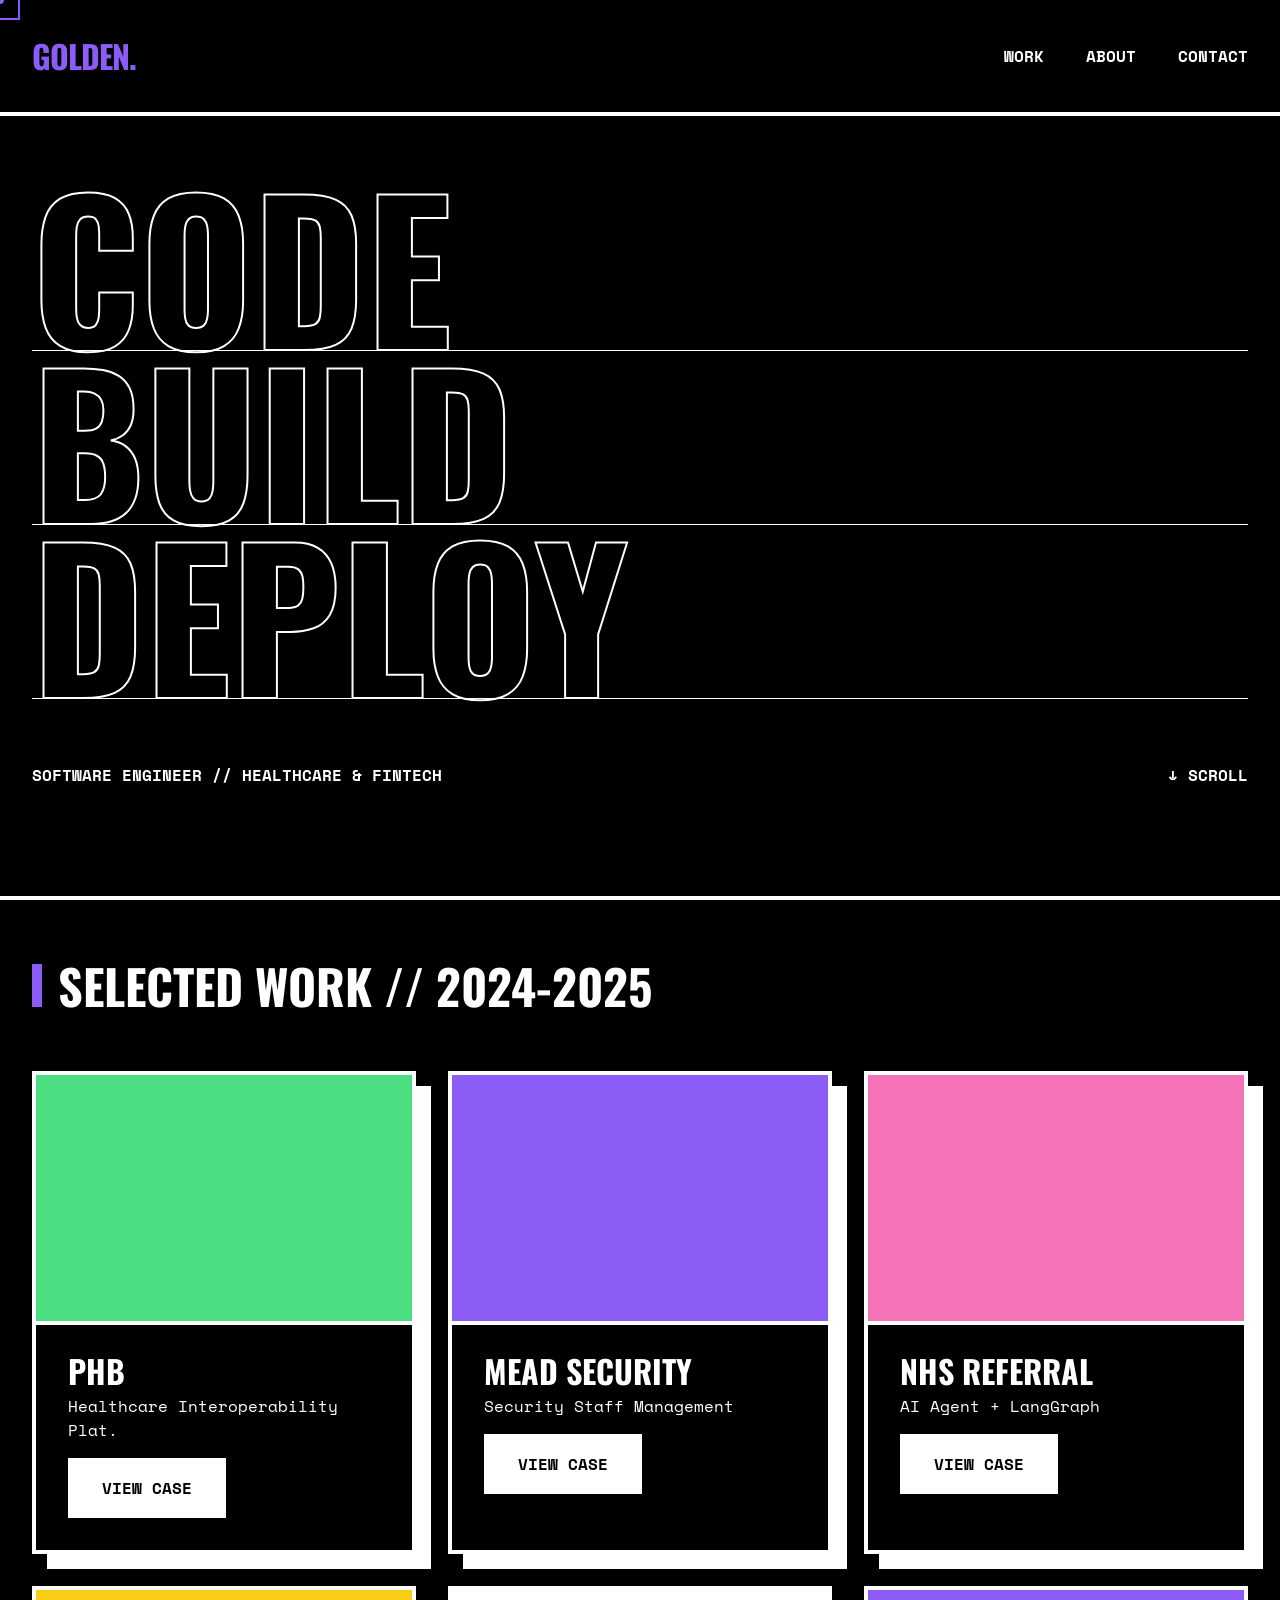
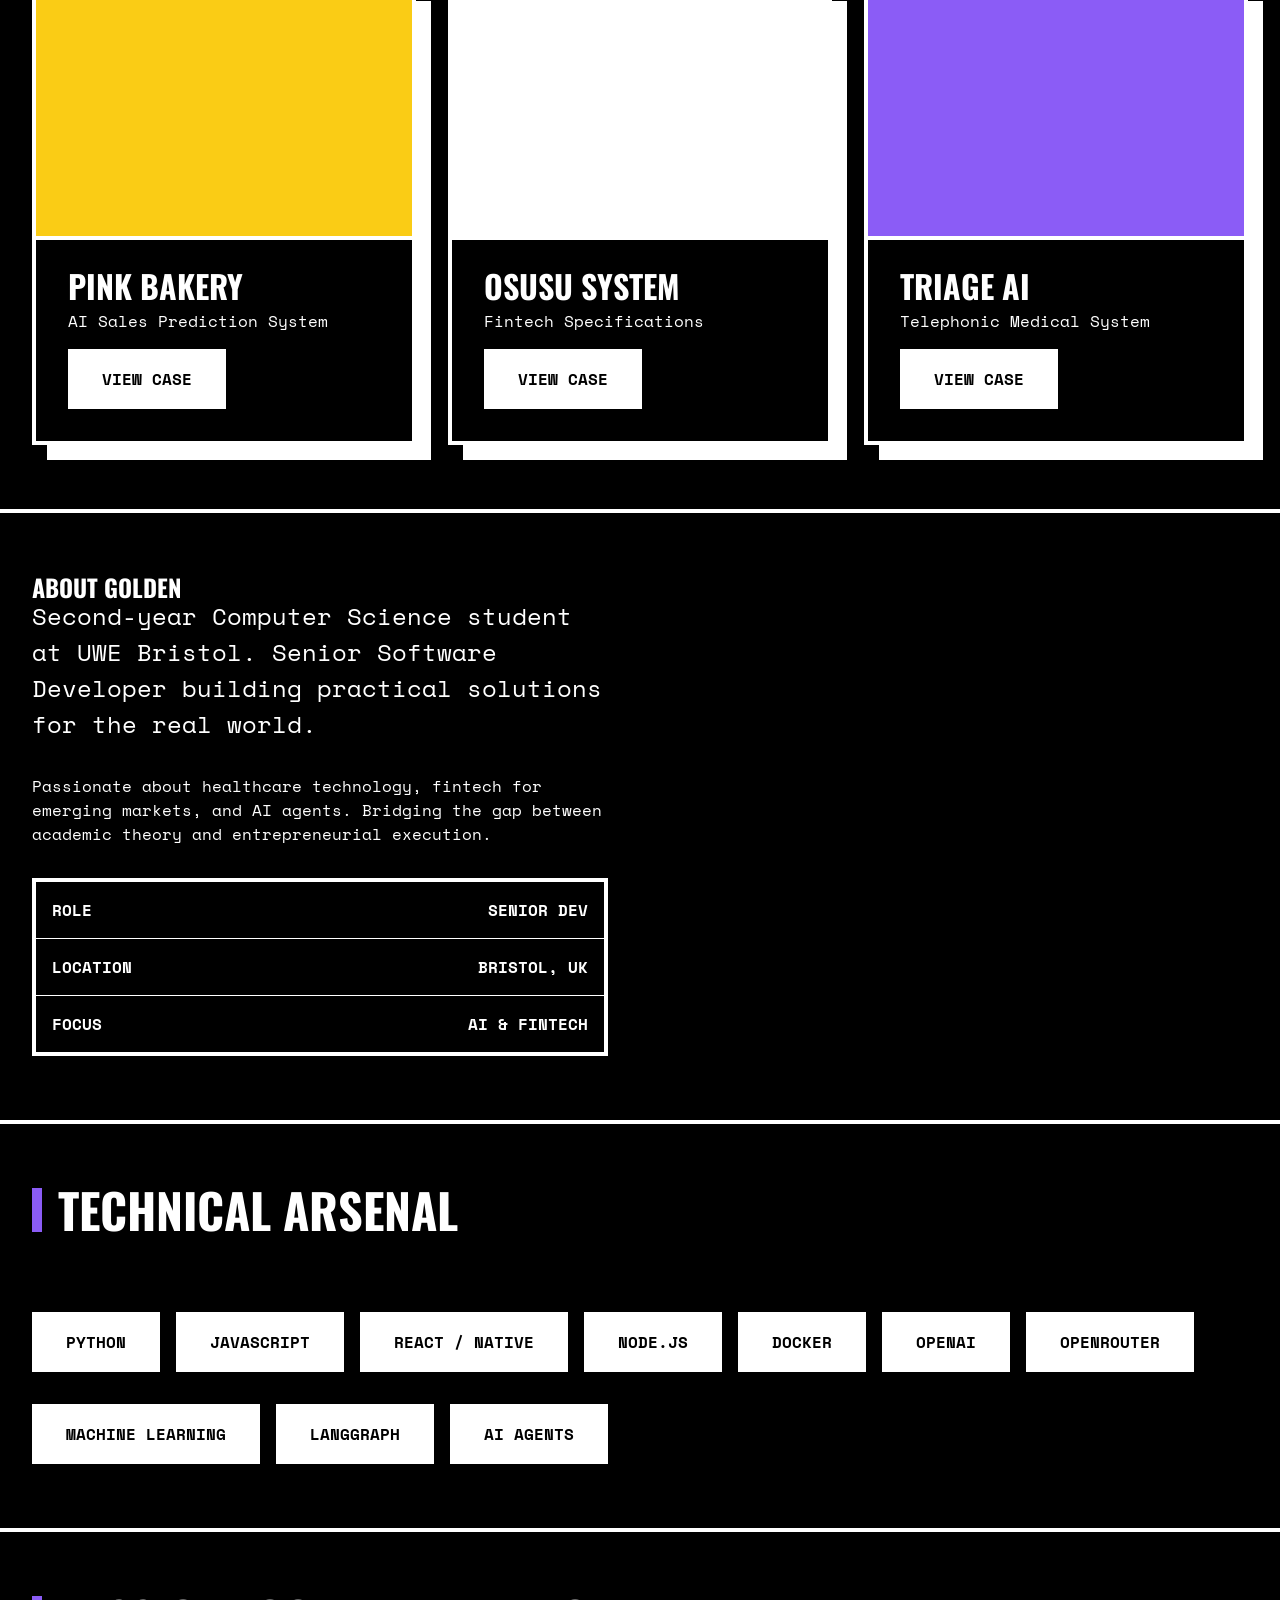
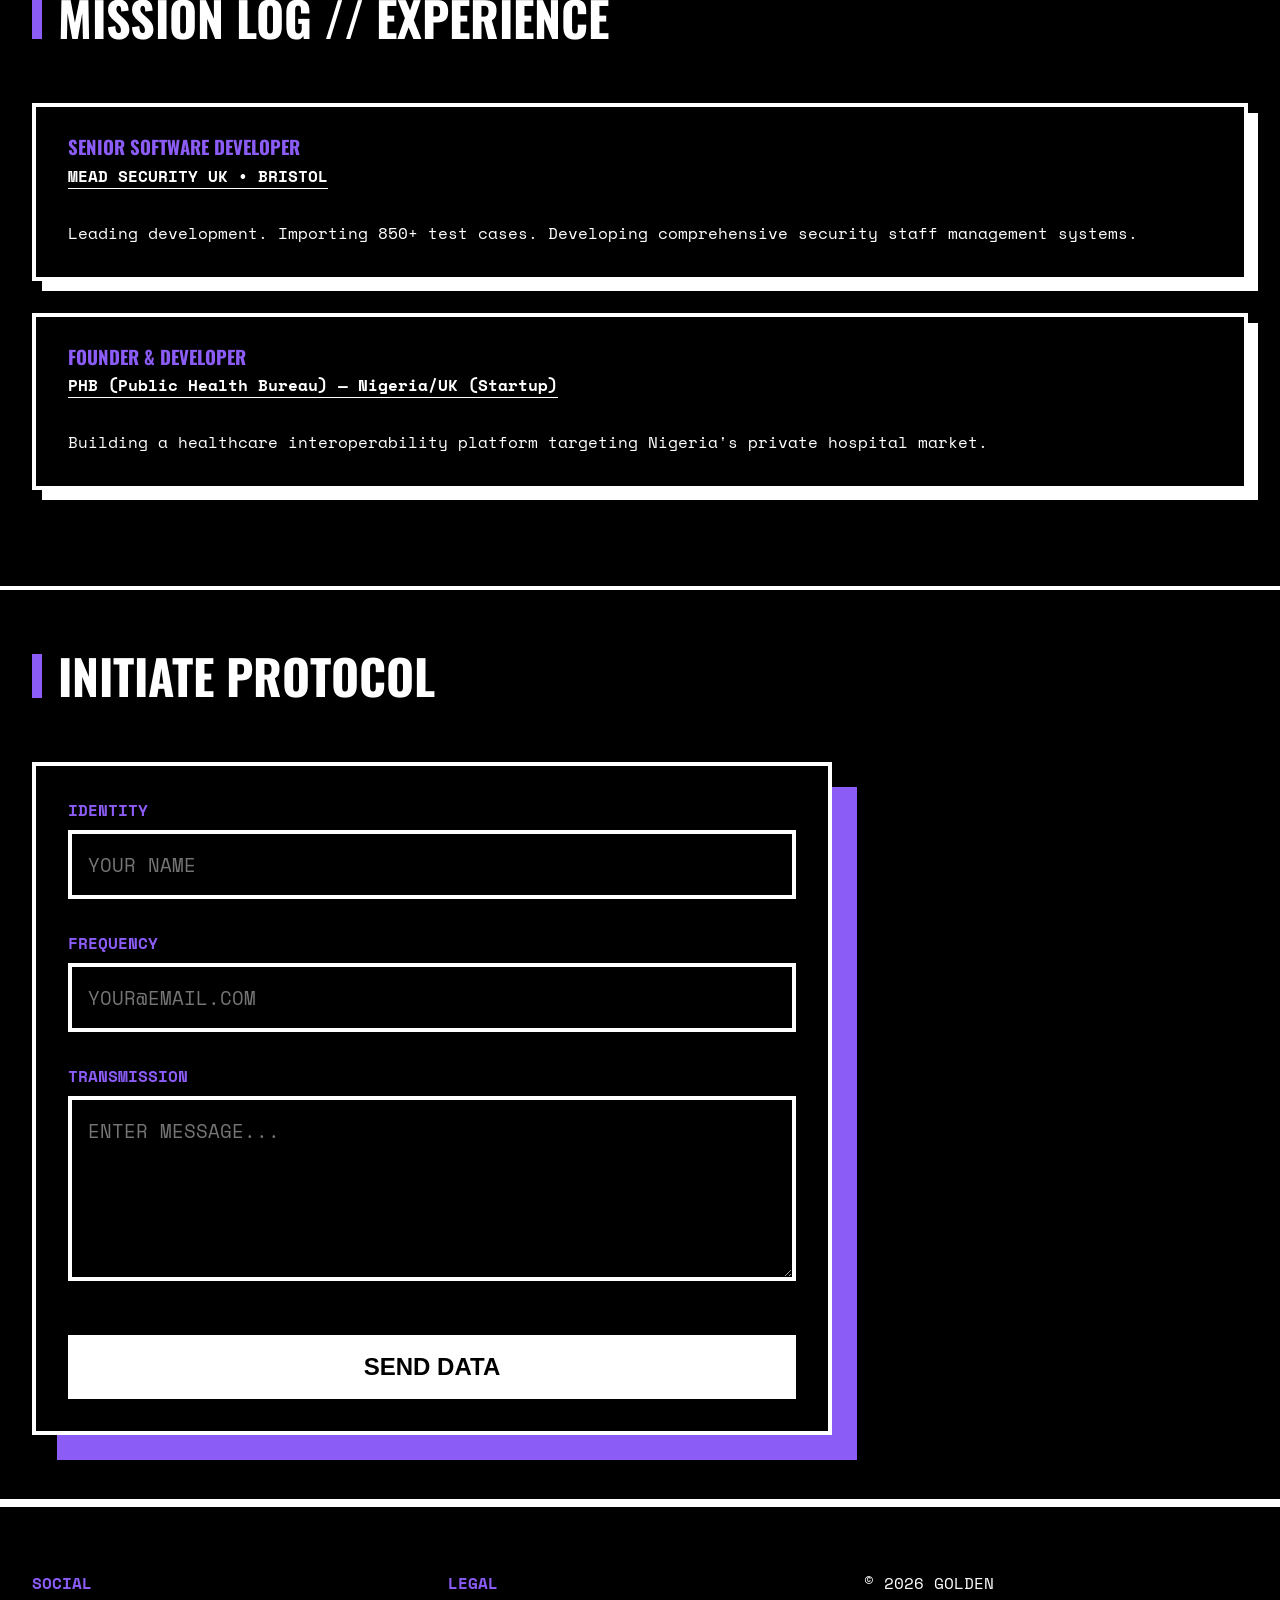
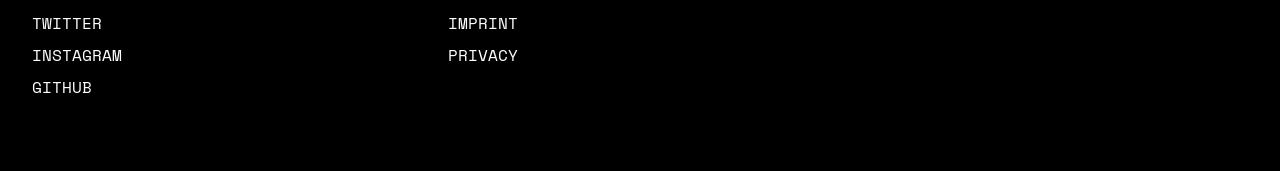
<file: index.html>
<!DOCTYPE html>
<html lang="en">

<head>
    <meta charset="UTF-8">
    <meta name="viewport" content="width=device-width, initial-scale=1.0">
    <title>GOLDEN // PORTFOLIO</title>
    <meta name="description" content="A brutalist creative portfolio.">
    <link rel="preconnect" href="https://fonts.googleapis.com">
    <link rel="preconnect" href="https://fonts.gstatic.com" crossorigin>
    <link
        href="https://fonts.googleapis.com/css2?family=Oswald:wght@400;700&family=Space+Mono:ital,wght@0,400;0,700;1,400&display=swap"
        rel="stylesheet">
    <link rel="stylesheet" href="style.css">
</head>

<body>
    <div class="cursor-dot"></div>
    <div class="cursor-outline"></div>

    <header class="site-header">
        <div class="logo">GOLDEN.</div>
        <nav>
            <a href="#work" class="nav-link">WORK</a>
            <a href="#about" class="nav-link">ABOUT</a>
            <a href="#contact" class="nav-link">CONTACT</a>
        </nav>
    </header>

    <main>
        <section id="hero" class="hero-section">
            <div class="hero-content">
                <h1 class="glitch" data-text="CODE">CODE</h1>
                <h1 class="glitch" data-text="BUILD">BUILD</h1>
                <h1 class="glitch" data-text="DEPLOY">DEPLOY</h1>
            </div>
            <div class="hero-sub">
                <p>SOFTWARE ENGINEER // HEALTHCARE & FINTECH</p>
                <div class="scroll-indicator">↓ SCROLL</div>
            </div>
        </section>

        <section id="work" class="section-container">
            <div class="section-title-bar">
                <h2>SELECTED WORK // 2024-2025</h2>
            </div>
            <div class="gallery-grid">
                <article class="project-card">
                    <div class="project-image" style="background-color: var(--color-green-400)"></div>
                    <div class="project-info">
                        <h3>PHB</h3>
                        <p>Healthcare Interoperability Plat.</p>
                        <a href="project.html" class="btn-brutal">VIEW CASE</a>
                    </div>
                </article>
                <article class="project-card">
                    <div class="project-image" style="background-color: var(--color-purple-500)"></div>
                    <div class="project-info">
                        <h3>MEAD SECURITY</h3>
                        <p>Security Staff Management</p>
                        <a href="project.html" class="btn-brutal">VIEW CASE</a>
                    </div>
                </article>
                <article class="project-card">
                    <div class="project-image" style="background-color: var(--color-pink-400)"></div>
                    <div class="project-info">
                        <h3>NHS REFERRAL</h3>
                        <p>AI Agent + LangGraph</p>
                        <a href="project.html" class="btn-brutal">VIEW CASE</a>
                    </div>
                </article>
                <article class="project-card">
                    <div class="project-image" style="background-color: var(--color-yellow-400)"></div>
                    <div class="project-info">
                        <h3>PINK BAKERY</h3>
                        <p>AI Sales Prediction System</p>
                        <a href="project.html" class="btn-brutal">VIEW CASE</a>
                    </div>
                </article>
                <article class="project-card">
                    <div class="project-image" style="background-color: #fff; border-bottom: var(--border-thick);">
                    </div>
                    <div class="project-info">
                        <h3>OSUSU SYSTEM</h3>
                        <p>Fintech Specifications</p>
                        <a href="project.html" class="btn-brutal">VIEW CASE</a>
                    </div>
                </article>
                <article class="project-card">
                    <div class="project-image" style="background-color: var(--color-purple-500)"></div>
                    <div class="project-info">
                        <h3>TRIAGE AI</h3>
                        <p>Telephonic Medical System</p>
                        <a href="project.html" class="btn-brutal">VIEW CASE</a>
                    </div>
                </article>
            </div>
        </section>

        <section id="about" class="section-container split-layout">
            <div class="about-text">
                <h2>ABOUT GOLDEN</h2>
                <p class="large-text">Second-year Computer Science student at UWE Bristol. Senior Software Developer
                    building practical solutions for the real world.</p>
                <p>Passionate about healthcare technology, fintech for emerging markets, and AI agents. Bridging the gap
                    between academic theory and entrepreneurial execution.</p>
                <ul class="stats-list">
                    <li><span>ROLE</span> <span>SENIOR DEV</span></li>
                    <li><span>LOCATION</span> <span>BRISTOL, UK</span></li>
                    <li><span>FOCUS</span> <span>AI & FINTECH</span></li>
                </ul>
            </div>
            <div class="about-visual">
                <div class="shape-stack">
                    <div class="shape shape-1"></div>
                    <div class="shape shape-2"></div>
                    <div class="shape shape-3"></div>
                </div>
            </div>
        </section>

        <section id="skills" class="section-container">
            <div class="section-title-bar">
                <h2>TECHNICAL ARSENAL</h2>
            </div>
            <div class="skills-grid" style="display: flex; flex-wrap: wrap; gap: var(--spacing-sm);">
                <span class="btn-brutal">PYTHON</span>
                <span class="btn-brutal">JAVASCRIPT</span>
                <span class="btn-brutal">REACT / NATIVE</span>
                <span class="btn-brutal">NODE.JS</span>
                <span class="btn-brutal">DOCKER</span>
                <span class="btn-brutal">OPENAI</span>
                <span class="btn-brutal">OPENROUTER</span>
                <span class="btn-brutal">MACHINE LEARNING</span>
                <span class="btn-brutal">LANGGRAPH</span>
                <span class="btn-brutal">AI AGENTS</span>
            </div>
        </section>

        <section id="experience" class="section-container">
            <div class="section-title-bar">
                <h2>MISSION LOG // EXPERIENCE</h2>
            </div>
            <div class="experience-card"
                style="border: var(--border-thick); padding: var(--spacing-md); background: var(--color-bg); margin-bottom: var(--spacing-md); position: relative; box-shadow: 10px 10px 0px 0px var(--color-text);">
                <h3 style="color: var(--color-purple-500); margin-bottom: var(--spacing-xs);">SENIOR SOFTWARE DEVELOPER
                </h3>
                <h4 style="margin-bottom: var(--spacing-sm); border-bottom: var(--border-thin); display: inline-block;">
                    MEAD SECURITY UK • BRISTOL</h4>
                <p style="margin-top: var(--spacing-sm);">Leading development. Importing 850+ test cases. Developing
                    comprehensive security staff management systems.</p>
            </div>
            <div class="experience-card"
                style="border: var(--border-thick); padding: var(--spacing-md); background: var(--color-bg); margin-bottom: var(--spacing-md); position: relative; box-shadow: 10px 10px 0px 0px var(--color-text);">
                <h3 style="color: var(--color-purple-500); margin-bottom: var(--spacing-xs);">Founder & Developer
                </h3>
                <h4 style="margin-bottom: var(--spacing-sm); border-bottom: var(--border-thin); display: inline-block;">
                    PHB (Public Health Bureau) — Nigeria/UK (Startup)</h4>
                <p style="margin-top: var(--spacing-sm);">Building a healthcare interoperability platform targeting Nigeria's private hospital market.</p>
            </div>
        </section>

        <section id="contact" class="section-container">
            <div class="section-title-bar">
                <h2>INITIATE PROTOCOL</h2>
            </div>
            <form class="contact-form">
                <div class="form-group">
                    <label for="name">IDENTITY</label>
                    <input type="text" id="name" placeholder="YOUR NAME">
                </div>
                <div class="form-group">
                    <label for="email">FREQUENCY</label>
                    <input type="email" id="email" placeholder="YOUR@EMAIL.COM">
                </div>
                <div class="form-group">
                    <label for="message">TRANSMISSION</label>
                    <textarea id="message" rows="5" placeholder="ENTER MESSAGE..."></textarea>
                </div>
                <button type="submit" class="btn-brutal btn-large">SEND DATA</button>
            </form>
        </section>
    </main>

    <footer class="site-footer">
        <div class="footer-grid">
            <div class="footer-col">
                <h4>SOCIAL</h4>
                <a href="https://x.com/EruwaGreat">TWITTER</a>
                <a href="https://www.instagram.com/iamgolden55/">INSTAGRAM</a>
                <a href="https://github.com/iamgolden55">GITHUB</a>
            </div>
            <div class="footer-col">
                <h4>LEGAL</h4>
                <a href="#">IMPRINT</a>
                <a href="#">PRIVACY</a>
            </div>
            <div class="footer-col copyright">
                <p>&copy; 2026 GOLDEN</p>
            </div>
        </div>
    </footer>

    <script src="script.js"></script>
</body>

</html>
</file>
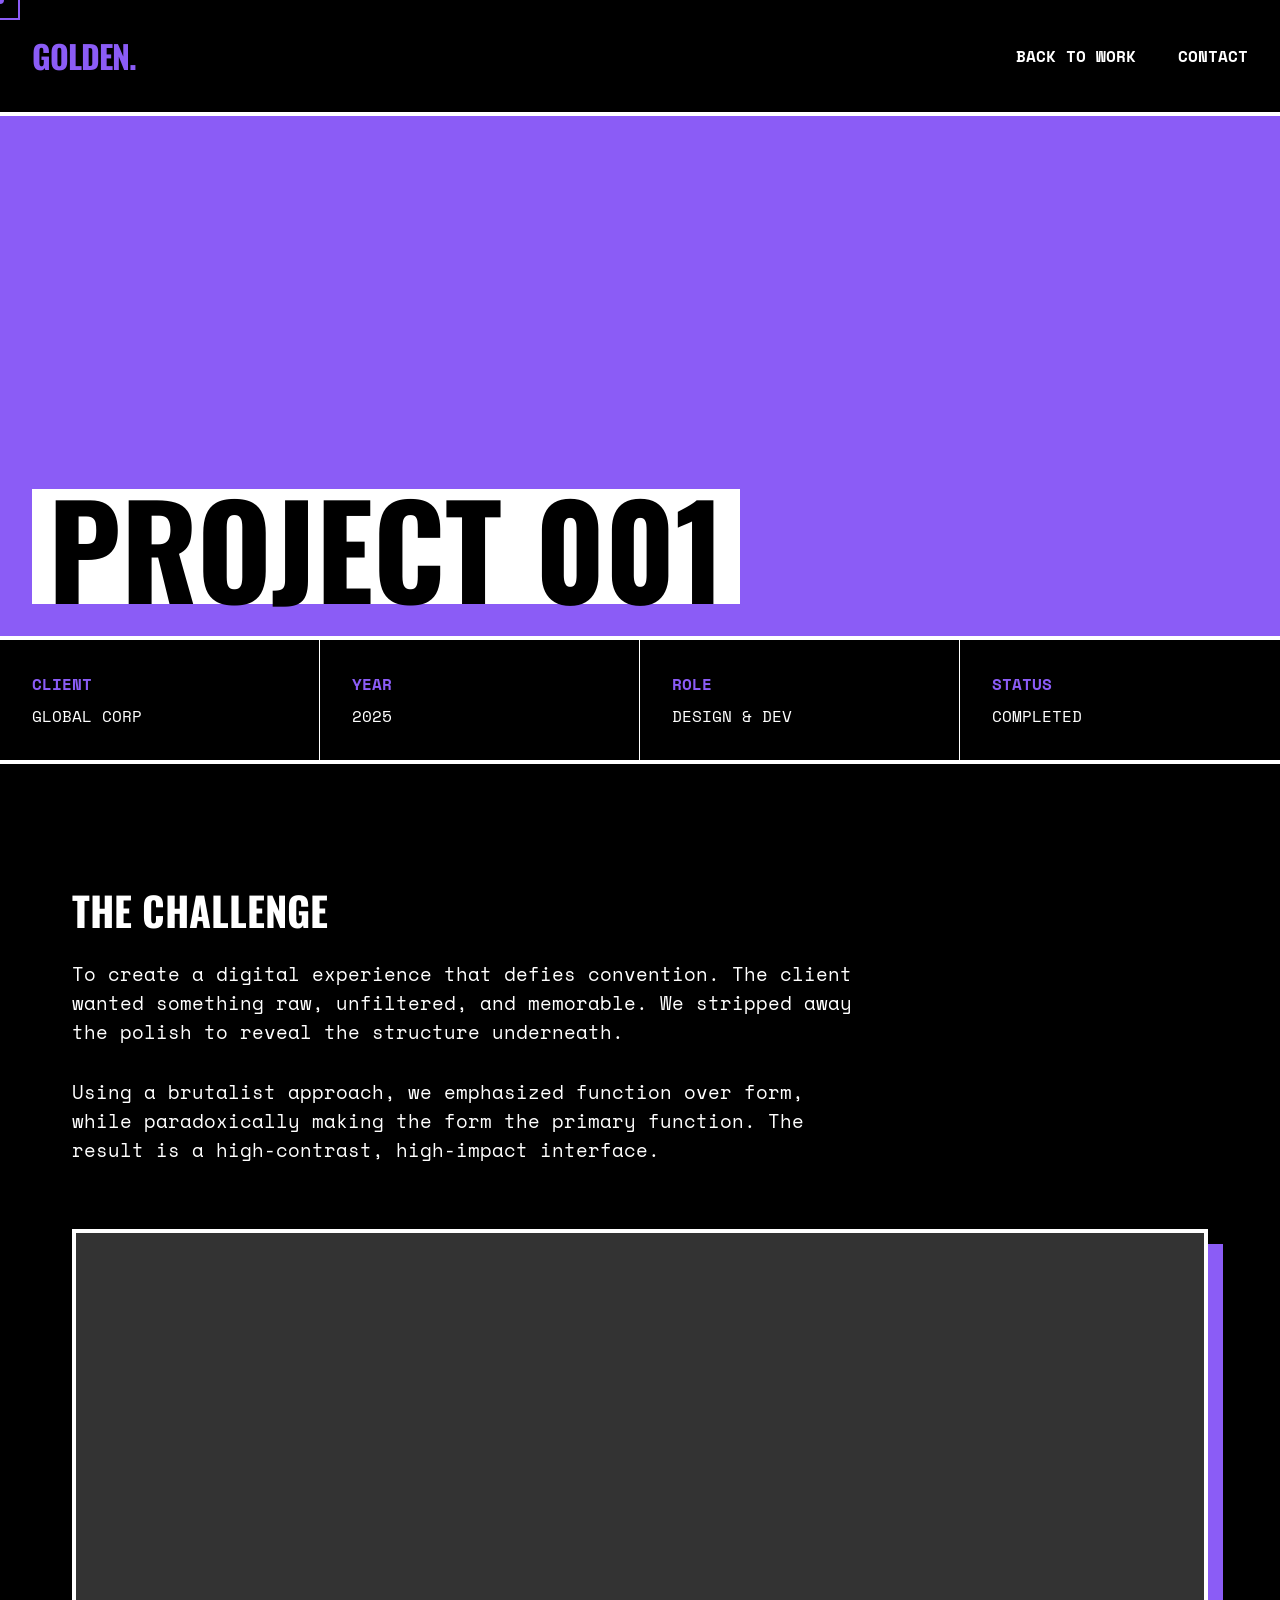
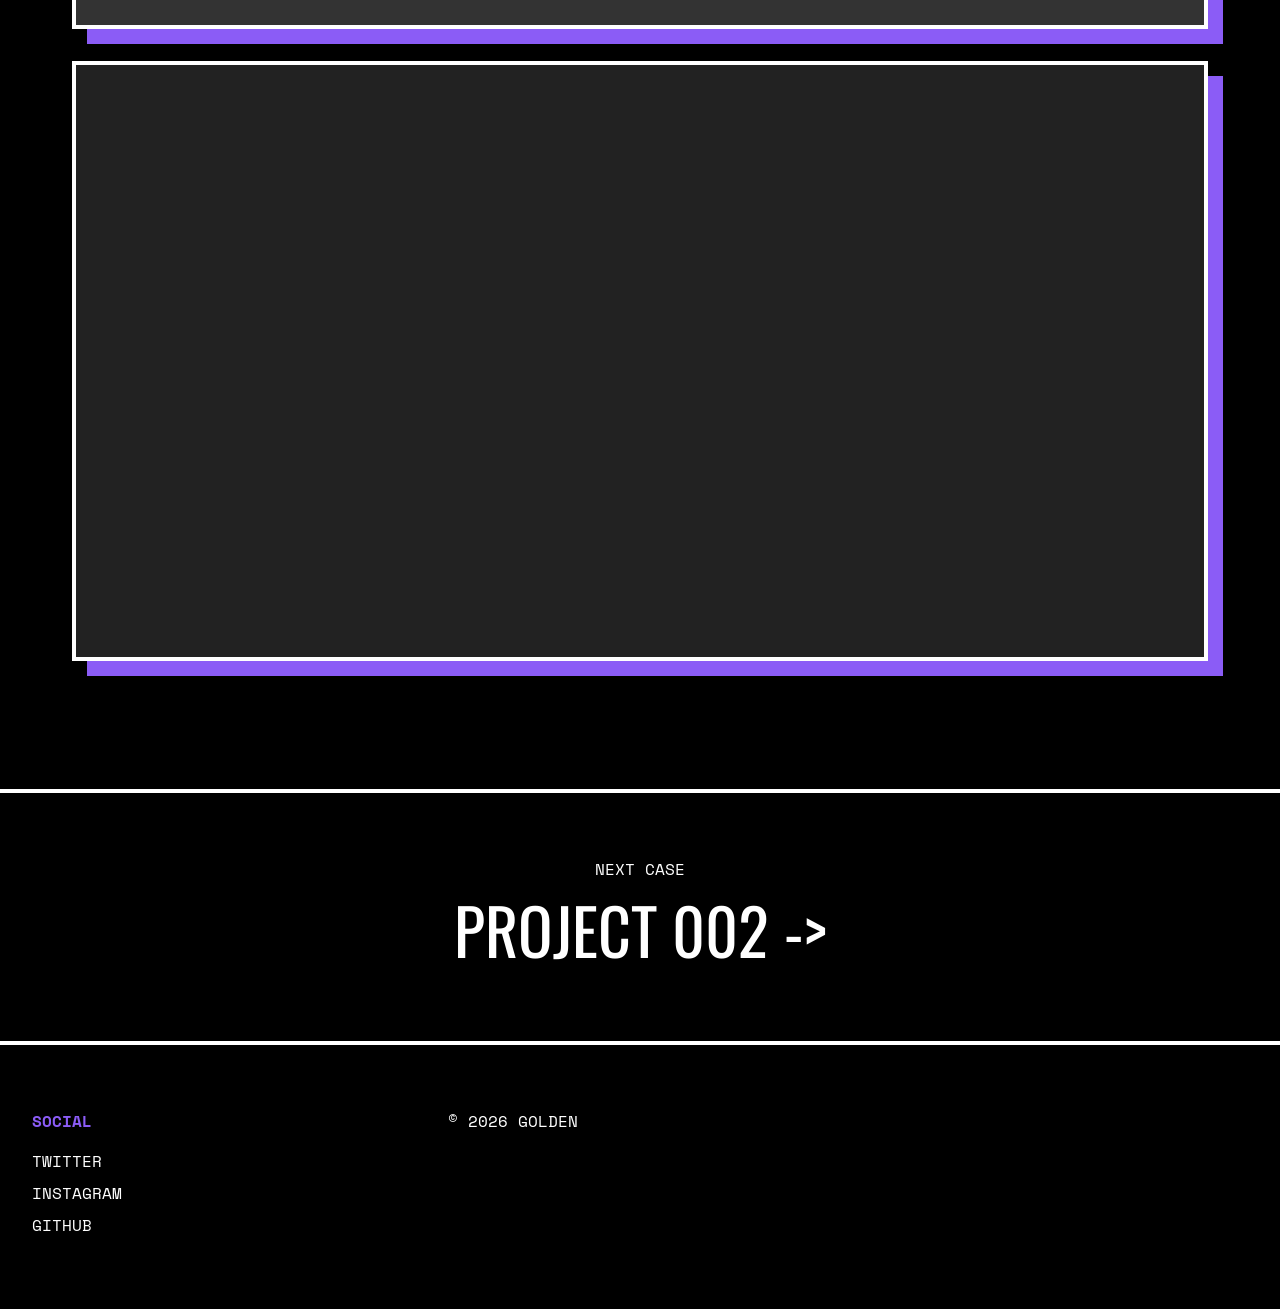
<file: project.html>
<!DOCTYPE html>
<html lang="en">

<head>
    <meta charset="UTF-8">
    <meta name="viewport" content="width=device-width, initial-scale=1.0">
    <title>PROJECT // GOLDEN</title>
    <meta name="description" content="Project details and case study.">
    <link rel="preconnect" href="https://fonts.googleapis.com">
    <link rel="preconnect" href="https://fonts.gstatic.com" crossorigin>
    <link
        href="https://fonts.googleapis.com/css2?family=Oswald:wght@400;700&family=Space+Mono:ital,wght@0,400;0,700;1,400&display=swap"
        rel="stylesheet">
    <link rel="stylesheet" href="style.css">
    <style>
        /* Project Specific Styles */
        .project-hero {
            height: 60vh;
            background-color: var(--color-purple-500);
            border-bottom: var(--border-thick);
            display: flex;
            align-items: flex-end;
            padding: var(--spacing-md);
            margin-top: 100px;
            /* Header offset */
        }

        .project-hero h1 {
            font-size: clamp(3rem, 10vw, 8rem);
            color: var(--color-bg);
            background: var(--color-text);
            padding: 0 var(--spacing-sm);
        }

        .project-meta {
            display: grid;
            grid-template-columns: repeat(auto-fit, minmax(200px, 1fr));
            border-bottom: var(--border-thick);
        }

        .meta-item {
            padding: var(--spacing-md);
            border-right: var(--border-thin);
        }

        .meta-item:last-child {
            border-right: none;
        }

        .meta-label {
            display: block;
            color: var(--color-purple-500);
            font-weight: bold;
            margin-bottom: var(--spacing-xs);
        }

        .project-content {
            padding: var(--spacing-xl) var(--spacing-md);
            max-width: 1200px;
            margin: 0 auto;
        }

        .project-content h2 {
            font-size: 2.5rem;
            margin-bottom: var(--spacing-md);
        }

        .project-content p {
            font-size: 1.2rem;
            margin-bottom: var(--spacing-md);
            max-width: 800px;
        }

        .project-gallery {
            display: grid;
            grid-template-columns: 1fr;
            gap: var(--spacing-md);
            margin-top: var(--spacing-lg);
        }

        .gallery-img {
            width: 100%;
            height: auto;
            border: var(--border-thick);
            box-shadow: 15px 15px 0px 0px var(--color-purple-500);
        }

        .next-project {
            padding: var(--spacing-lg);
            border-top: var(--border-thick);
            text-align: center;
            background: var(--color-bg);
        }

        .next-project a {
            font-family: var(--font-heading);
            font-size: 4rem;
            color: var(--color-text);
            text-decoration: none;
            text-transform: uppercase;
        }

        .next-project a:hover {
            color: var(--color-purple-500);
            -webkit-text-stroke: 2px var(--color-text);
        }
    </style>
</head>

<body>
    <div class="cursor-dot"></div>
    <div class="cursor-outline"></div>

    <header class="site-header">
        <div class="logo">GOLDEN.</div>
        <nav>
            <a href="index.html#work" class="nav-link">BACK TO WORK</a>
            <a href="index.html#contact" class="nav-link">CONTACT</a>
        </nav>
    </header>

    <main>
        <div class="project-hero">
            <h1>PROJECT 001</h1>
        </div>

        <div class="project-meta">
            <div class="meta-item">
                <span class="meta-label">CLIENT</span>
                <span>GLOBAL CORP</span>
            </div>
            <div class="meta-item">
                <span class="meta-label">YEAR</span>
                <span>2025</span>
            </div>
            <div class="meta-item">
                <span class="meta-label">ROLE</span>
                <span>DESIGN & DEV</span>
            </div>
            <div class="meta-item">
                <span class="meta-label">STATUS</span>
                <span>COMPLETED</span>
            </div>
        </div>

        <article class="project-content">
            <h2>THE CHALLENGE</h2>
            <p>To create a digital experience that defies convention. The client wanted something raw, unfiltered, and
                memorable. We stripped away the polish to reveal the structure underneath.</p>

            <p>Using a brutalist approach, we emphasized function over form, while paradoxically making the form the
                primary function. The result is a high-contrast, high-impact interface.</p>

            <div class="project-gallery">
                <div class="gallery-img" style="height: 400px; background: #333;"></div>
                <div class="gallery-img" style="height: 600px; background: #222;"></div>
            </div>
        </article>

        <section class="next-project">
            <p>NEXT CASE</p>
            <a href="#">PROJECT 002 -></a>
        </section>
    </main>

    <footer class="site-footer">
        <div class="footer-grid">
            <div class="footer-col">
                <h4>SOCIAL</h4>
                <a href="#">TWITTER</a>
                <a href="#">INSTAGRAM</a>
                <a href="#">GITHUB</a>
            </div>
            <div class="footer-col copyright">
                <p>&copy; 2026 GOLDEN</p>
            </div>
        </div>
    </footer>

    <script src="script.js"></script>
</body>

</html>
</file>
<file: style.css>
:root {
    /* Colors */
    --color-bg: #000000;
    --color-text: #ffffff;
    --color-border: #ffffff;

    --color-purple-500: #8B5CF6;
    --color-pink-400: #f472b6;
    --color-yellow-400: #facc15;
    --color-green-400: #4ade80;

    /* Spacing & Layout */
    --spacing-xs: 0.5rem;
    --spacing-sm: 1rem;
    --spacing-md: 2rem;
    --spacing-lg: 4rem;
    --spacing-xl: 8rem;

    /* Borders */
    --border-thick: 4px solid var(--color-border);
    --border-thin: 1px solid var(--color-border);

    /* Typography */
    --font-heading: 'Oswald', sans-serif;
    --font-body: 'Space Mono', monospace;
}

* {
    box-sizing: border-box;
    margin: 0;
    padding: 0;
    cursor: none;
    /* Custom cursor handling */
}

body {
    background-color: var(--color-bg);
    color: var(--color-text);
    font-family: var(--font-body);
    overflow-x: hidden;
    line-height: 1.5;
}

/* Custom Cursor */
.cursor-dot {
    width: 8px;
    height: 8px;
    background-color: var(--color-purple-500);
    position: fixed;
    top: 0;
    left: 0;
    pointer-events: none;
    z-index: 9999;
    border-radius: 50%;
    transform: translate(-50%, -50%);
}

.cursor-outline {
    width: 40px;
    height: 40px;
    border: 2px solid var(--color-purple-500);
    position: fixed;
    top: 0;
    left: 0;
    pointer-events: none;
    z-index: 9998;
    transform: translate(-50%, -50%);
    transition: width 0.2s, height 0.2s;
}

/* Header */
.site-header {
    display: flex;
    justify-content: space-between;
    align-items: center;
    padding: var(--spacing-md);
    border-bottom: var(--border-thick);
    position: fixed;
    top: 0;
    width: 100%;
    background: var(--color-bg);
    z-index: 100;
}

.logo {
    font-family: var(--font-heading);
    font-size: 2rem;
    font-weight: 700;
    letter-spacing: -1px;
    color: var(--color-purple-500);
}

.nav-link {
    color: var(--color-text);
    text-decoration: none;
    margin-left: var(--spacing-md);
    font-weight: 700;
    text-transform: uppercase;
    position: relative;
}

.nav-link:hover {
    color: var(--color-purple-500);
    background: var(--color-text);
    padding: 2px 5px;
}

/* Typography Utilities */
h1,
h2,
h3 {
    font-family: var(--font-heading);
    text-transform: uppercase;
    line-height: 0.9;
}

/* Hero Section */
.hero-section {
    min-height: 100vh;
    display: flex;
    flex-direction: column;
    justify-content: center;
    padding: var(--spacing-md);
    border-bottom: var(--border-thick);
    position: relative;
    padding-top: 100px;
    /* Offset for fixed header */
}

.hero-content h1 {
    font-size: clamp(4rem, 15vw, 12rem);
    border-bottom: var(--border-thin);
    color: transparent;
    -webkit-text-stroke: 2px var(--color-text);
    transition: all 0.3s ease;
}

.hero-content h1:hover {
    color: var(--color-purple-500);
    -webkit-text-stroke: 2px var(--color-purple-500);
    transform: skewX(-10deg);
}

.hero-sub {
    margin-top: var(--spacing-lg);
    display: flex;
    justify-content: space-between;
    align-items: flex-end;
    font-weight: bold;
}

/* Common Section Styles */
.section-container {
    padding: var(--spacing-lg) var(--spacing-md);
    border-bottom: var(--border-thick);
}

.section-title-bar {
    margin-bottom: var(--spacing-lg);
    border-left: 10px solid var(--color-purple-500);
    padding-left: var(--spacing-sm);
}

.section-title-bar h2 {
    font-size: 3rem;
}

/* Gallery Grid */
.gallery-grid {
    display: grid;
    grid-template-columns: repeat(auto-fit, minmax(300px, 1fr));
    gap: var(--spacing-md);
}

.project-card {
    border: var(--border-thick);
    background: var(--color-bg);
    position: relative;
    transition: transform 0.2s;
    box-shadow: 15px 15px 0px 0px var(--color-text);
}

.project-card:hover {
    transform: translate(-5px, -5px);
    box-shadow: 25px 25px 0px 0px var(--color-purple-500);
}

.project-image {
    height: 250px;
    border-bottom: var(--border-thick);
}

.project-info {
    padding: var(--spacing-md);
}

.project-info h3 {
    font-size: 2rem;
    margin-bottom: var(--spacing-xs);
}

/* Buttons */
.btn-brutal {
    display: inline-block;
    margin-top: var(--spacing-sm);
    padding: var(--spacing-sm) var(--spacing-md);
    background: var(--color-text);
    color: var(--color-bg);
    text-decoration: none;
    font-weight: bold;
    text-transform: uppercase;
    border: 2px solid var(--color-text);
    transition: all 0.2s;
}

.btn-brutal:hover {
    background: var(--color-purple-500);
    color: var(--color-text);
    box-shadow: 5px 5px 0px 0px var(--color-text);
}

/* About Section */
.split-layout {
    display: grid;
    grid-template-columns: 1fr 1fr;
    gap: var(--spacing-lg);
}

@media (max-width: 768px) {
    .split-layout {
        grid-template-columns: 1fr;
    }
}

.large-text {
    font-size: 1.5rem;
    margin-bottom: var(--spacing-md);
}

.stats-list {
    list-style: none;
    border: var(--border-thick);
    margin-top: var(--spacing-md);
}

.stats-list li {
    display: flex;
    justify-content: space-between;
    padding: var(--spacing-sm);
    border-bottom: var(--border-thin);
    font-weight: bold;
}

.stats-list li:last-child {
    border-bottom: none;
}

/* Forms */
.contact-form {
    max-width: 800px;
    border: var(--border-thick);
    padding: var(--spacing-md);
    box-shadow: 25px 25px 0px 0px var(--color-purple-500);
}

.form-group {
    margin-bottom: var(--spacing-md);
}

.form-group label {
    display: block;
    margin-bottom: var(--spacing-xs);
    font-weight: bold;
    color: var(--color-purple-500);
}

.form-group input,
.form-group textarea {
    width: 100%;
    padding: var(--spacing-sm);
    background: transparent;
    border: var(--border-thick);
    color: var(--color-text);
    font-family: var(--font-body);
    font-size: 1.2rem;
}

.form-group input:focus,
.form-group textarea:focus {
    outline: none;
    background: #1a1a1a;
    border-color: var(--color-purple-500);
}

.btn-large {
    width: 100%;
    text-align: center;
    font-size: 1.5rem;
}

/* Footer */
.site-footer {
    padding: var(--spacing-lg) var(--spacing-md);
    border-top: var(--border-thick);
}

.footer-grid {
    display: grid;
    grid-template-columns: repeat(3, 1fr);
    gap: var(--spacing-md);
}

.footer-col h4 {
    color: var(--color-purple-500);
    margin-bottom: var(--spacing-sm);
}

.footer-col a {
    display: block;
    color: var(--color-text);
    text-decoration: none;
    margin-bottom: var(--spacing-xs);
}

.footer-col a:hover {
    text-decoration: underline;
    color: var(--color-purple-500);
}
</file>
